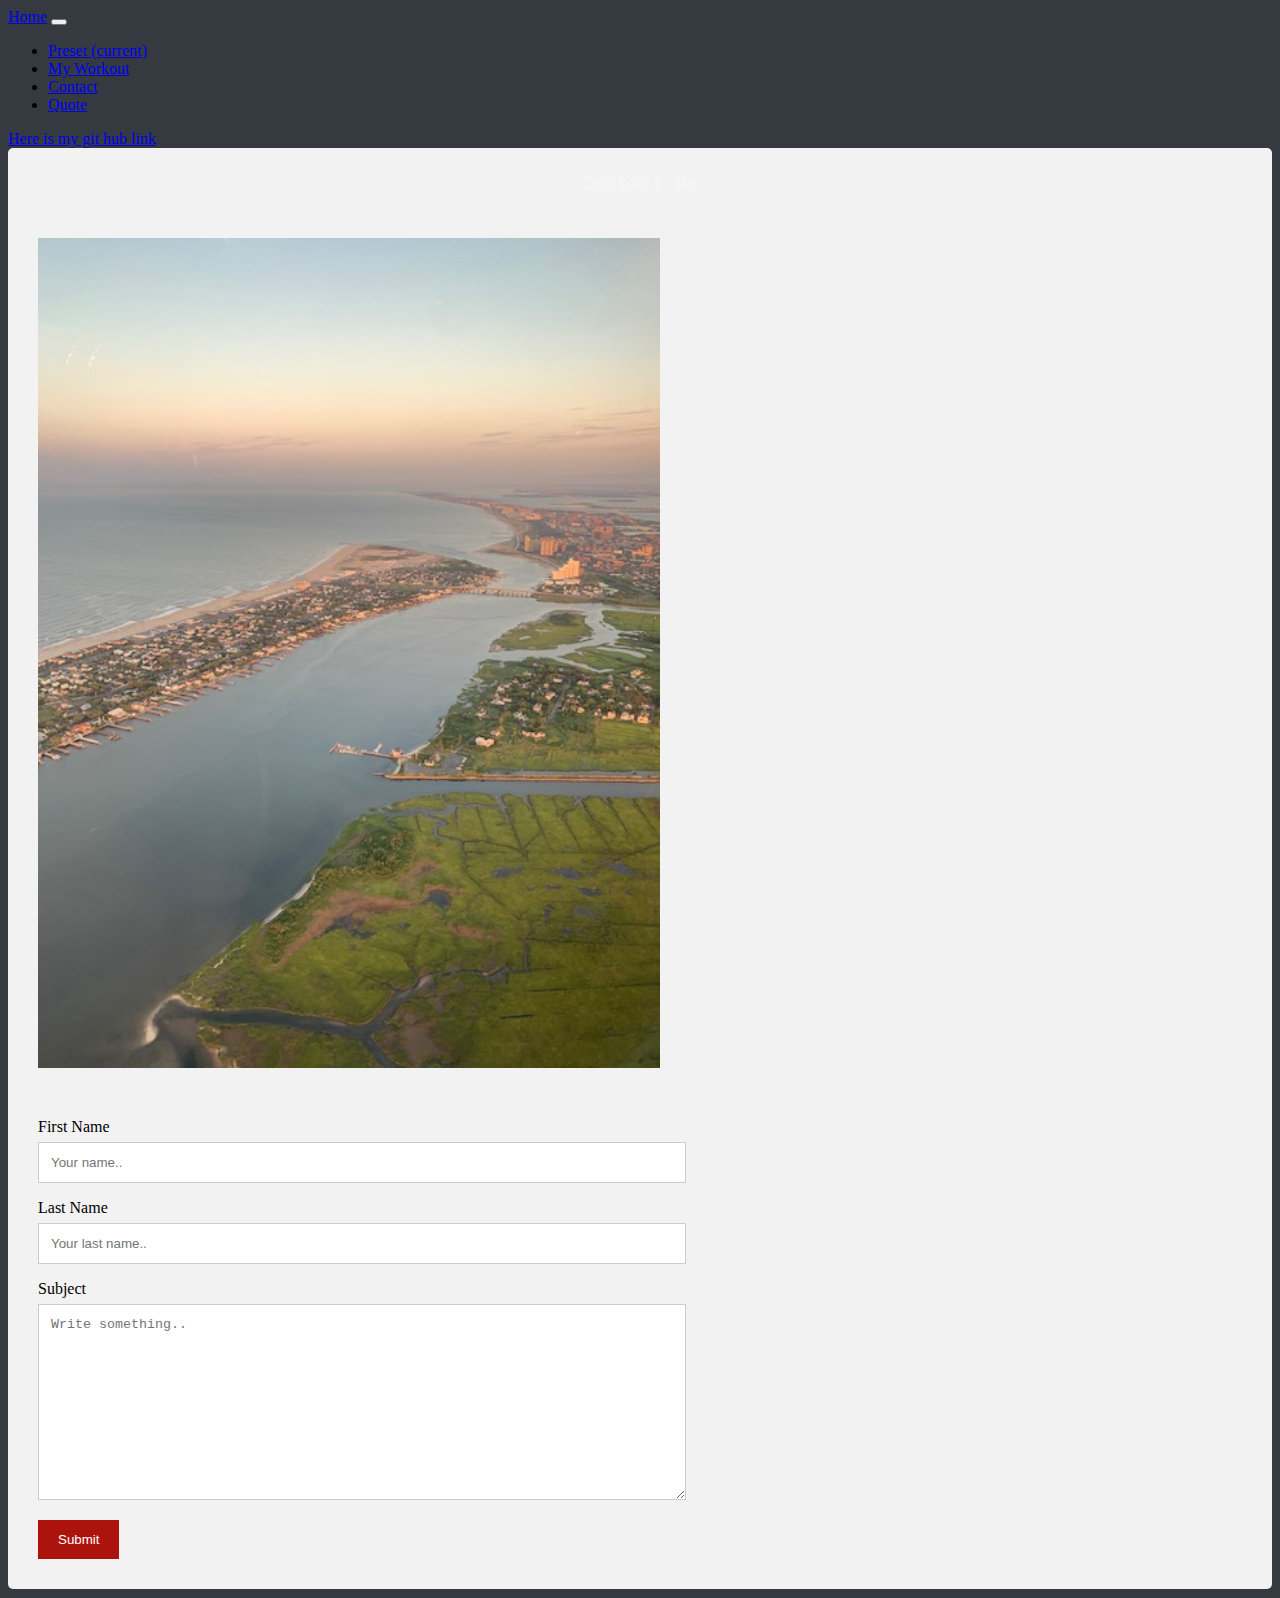
<file: www/about.html>
<!DOCTYPE html>
<html>
   <head>
    <title>Contact</title>
    <link rel="stylesheet" href="https://stackpath.bootstrapcdn.com/bootstrap/4.1.3/css/bootstrap.min.css" integrity="sha384-MCw98/SFnGE8fJT3GXwEOngsV7Zt27NXFoaoApmYm81iuXoPkFOJwJ8ERdknLPMO" crossorigin="anonymous">
    <meta name="viewport" content="width=device-width, initial-scale=1.0">
    <link rel="stylesheet" href="styles.css" />
</head>
<body class="about">
 <!-- nav bar start -->
    <nav class="navbar navbar-expand-lg navbar-dark bg-dark">
        <a class="navbar-brand" href="index.html">Home</a>
        <button class="navbar-toggler" type="button" data-toggle="collapse" data-target="#navbarNav" aria-controls="navbarNav" aria-expanded="false" aria-label="Toggle navigation">
          <span class="navbar-toggler-icon"></span>
        </button>
        <div class="collapse navbar-collapse" id="navbarNav">
          <ul class="navbar-nav">
            <li class="nav-item">
              <a class="nav-link" href="preset.html">Preset <span class="sr-only">(current)</span></a>
            </li>
            <li class="nav-item">
              <a class="nav-link" href="workout.html">My Workout</a>
            </li>
            <li class="nav-item">
              <a class="nav-link" href="about.html">Contact</a>
            </li>
            <li class="nav-item">
              <a class="nav-link" href="quotes.html">Quote</a>
            </li>
          </ul>
        </div>
      </nav>
    <div>
    </div>
    <script src="https://code.jquery.com/jquery-3.3.1.slim.min.js" integrity="sha384-q8i/X+965DzO0rT7abK41JStQIAqVgRVzpbzo5smXKp4YfRvH+8abtTE1Pi6jizo" crossorigin="anonymous"></script>
    <script src="https://cdnjs.cloudflare.com/ajax/libs/popper.js/1.14.3/umd/popper.min.js" integrity="sha384-ZMP7rVo3mIykV+2+9J3UJ46jBk0WLaUAdn689aCwoqbBJiSnjAK/l8WvCWPIPm49" crossorigin="anonymous"></script>
    <script src="https://stackpath.bootstrapcdn.com/bootstrap/4.1.3/js/bootstrap.min.js" integrity="sha384-ChfqqxuZUCnJSK3+MXmPNIyE6ZbWh2IMqE241rYiqJxyMiZ6OW/JmZQ5stwEULTy" crossorigin="anonymous"></script>
     <!-- nav bar end -->

        <!-- footer -->
       <footer class="bg-light text-center text-lg-start fixed-bottom">
        <div class="text-center p-3" style="background-color: #343a40;">
          <a class="text-light" href="https://github.com/reinajones111/fitness">Here is my git hub link</a>
        </div>
      </footer>
      <!-- footer end -->
            </div>
            </div>
          </div>
        </div>
      </div>
    </div>
  </section>
<!-- end about-->
<div class="container">
  <div style="text-align:center">
    <h2>Contact Us</h2>
    <p></p>
  </div>
  <div class="row">
    <div class="column">
      <img src="beach.jpg" style="width:100%">
    </div>
    <div class="column">
      <form action="/action_page.php">
        <label for="fname">First Name</label>
        <input type="text" id="fname" name="firstname" placeholder="Your name..">
        <label for="lname">Last Name</label>
        <input type="text" id="lname" name="lastname" placeholder="Your last name..">
        <label for="subject">Subject</label>
        <textarea id="subject" name="subject" placeholder="Write something.." style="height:170px"></textarea>
        <input type="submit" value="Submit">
      </form>
    </div>
  </div>
</div>
</body>
</html>
</file>
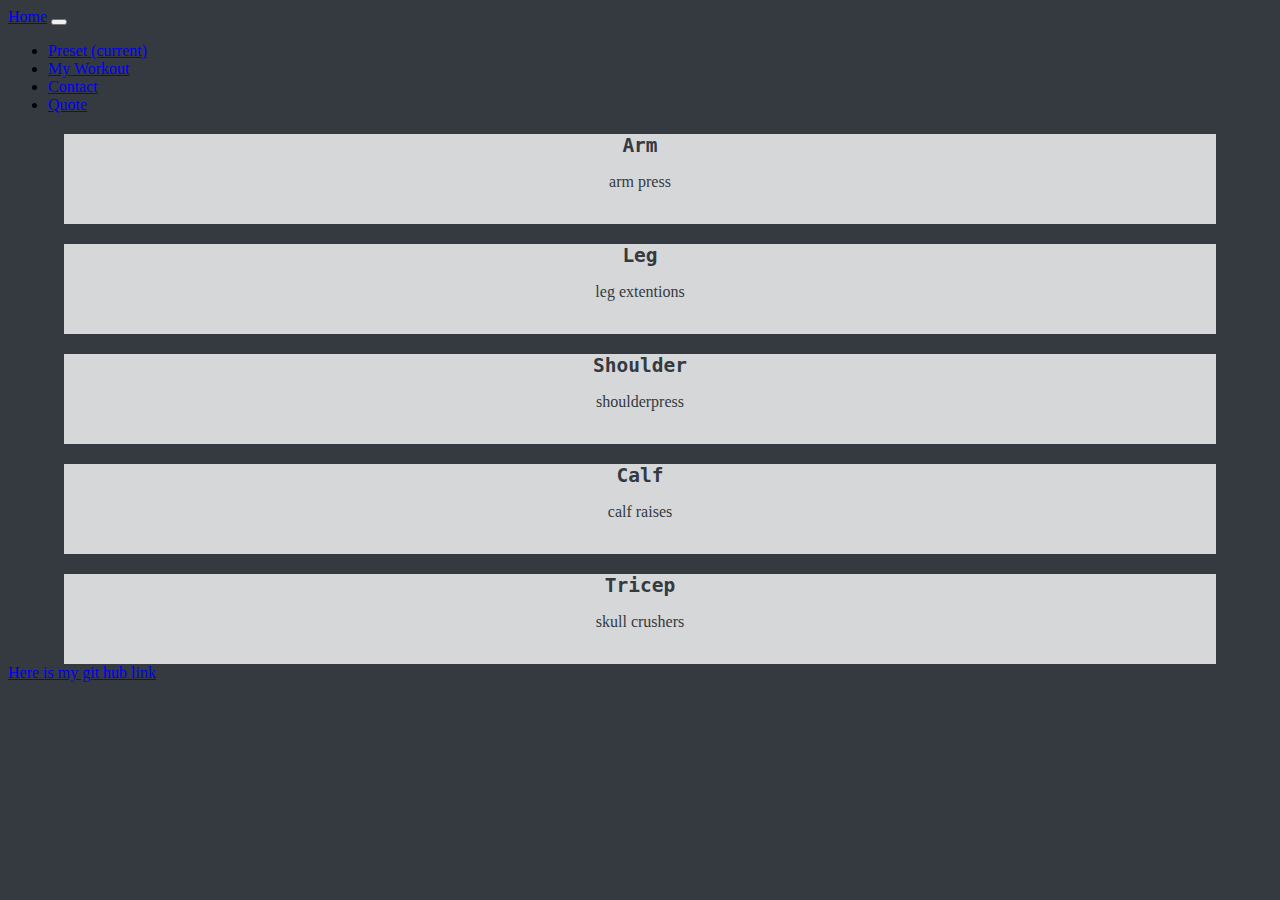
<file: www/preset.html>
<!DOCTYPE html>
<html>
   <head>
    <title>Preset</title>
    <link rel="stylesheet" href="https://stackpath.bootstrapcdn.com/bootstrap/4.1.3/css/bootstrap.min.css" integrity="sha384-MCw98/SFnGE8fJT3GXwEOngsV7Zt27NXFoaoApmYm81iuXoPkFOJwJ8ERdknLPMO" crossorigin="anonymous">
    <meta name="viewport" content="width=device-width, initial-scale=1.0">
    <link rel="stylesheet" href="styles.css" />
</head>
<body class="preset">
 <!-- nav bar start -->
    <nav class="navbar navbar-expand-lg navbar-dark bg-dark">
        <a class="navbar-brand" href="index.html">Home</a>
        <button class="navbar-toggler" type="button" data-toggle="collapse" data-target="#navbarNav" aria-controls="navbarNav" aria-expanded="false" aria-label="Toggle navigation">
          <span class="navbar-toggler-icon"></span>
        </button>
        <div class="collapse navbar-collapse" id="navbarNav">
          <ul class="navbar-nav">
            <li class="nav-item">
              <a class="nav-link" href="preset.html">Preset <span class="sr-only">(current)</span></a>
            </li>
            <li class="nav-item">
              <a class="nav-link" href="workout.html">My Workout</a>
            </li>
            <li class="nav-item">
              <a class="nav-link" href="about.html">Contact</a>
            </li>
            <li class="nav-item">
              <a class="nav-link" href="quotes.html">Quote</a>
            </li>
          </ul>
        </div>
      </nav>
 <!-- nav bar end -->
 <div class="pre">
    <h2>Arm</h2>
        <p>arm press</p>
</div>

  <div class="pre">
    <h2>Leg</h2>
        <p>leg extentions</p>
</div>

  <div class="pre">
    <h2>Shoulder</h2>
        <p>shoulderpress</p>
</div>
<div class="pre">
<h2>Calf</h2>
<p>calf raises</p>
</div>
<div class="pre">
<h2>Tricep</h2>
<p>skull crushers</p>
</div>
    <div>
    </div>
    <script src="https://code.jquery.com/jquery-3.3.1.slim.min.js" integrity="sha384-q8i/X+965DzO0rT7abK41JStQIAqVgRVzpbzo5smXKp4YfRvH+8abtTE1Pi6jizo" crossorigin="anonymous"></script>
    <script src="https://cdnjs.cloudflare.com/ajax/libs/popper.js/1.14.3/umd/popper.min.js" integrity="sha384-ZMP7rVo3mIykV+2+9J3UJ46jBk0WLaUAdn689aCwoqbBJiSnjAK/l8WvCWPIPm49" crossorigin="anonymous"></script>
    <script src="https://stackpath.bootstrapcdn.com/bootstrap/4.1.3/js/bootstrap.min.js" integrity="sha384-ChfqqxuZUCnJSK3+MXmPNIyE6ZbWh2IMqE241rYiqJxyMiZ6OW/JmZQ5stwEULTy" crossorigin="anonymous"></script>
           <!-- footer -->
           <footer class="bg-light text-center text-lg-start fixed-bottom">
            <div class="text-center p-3" style="background-color:#343a40;">
              <a class="text-light" href="https://github.com/reinajones111/fitness">Here is my git hub link</a>
            </div>
          </footer>
          <!-- footer end -->
</body>
</html>
</file>
<file: www/styles.css>
h1, h2{
        font-family: monospace;
        color:whitesmoke;
}
body{
    background-color: #343a40;
}
.home{
    height: 100vh;
    background-image: url("work.jpg");
    background-repeat: no-repeat;
    background-size: cover;
}
.overlay{
        width: 100vw;
        height: 100vh;
        margin-top: 0;
        background-image: linear-gradient(rgba(134, 134, 134, 0.493), #343a40);
        background-size: cover;
        position: absolute;
}
.word{
    position: relative;
    display: flex;
    margin: 10px auto;
    padding-right: auto;
    padding-left: auto;
    justify-content: center;
    margin-top: 200px;
    
    /*margin-right: 40vw;*/
}
/* start button */ div#start{
    position: relative;
    font-size: 16px;
    font-size: 30px;
    font-weight: lightest;
    text-align: center;
    margin: 10vh auto;
   /* margin-right: auto; */
    width: 300px;
    padding: 10px;
    background-color: #f36957; 
}
    
      .pre{
        justify-content: center;
        width: 90vw;
        height: 90px;
        margin-top: 20px;
        margin-left: auto;
        margin-right: auto;
        background-color:rgba(255, 255, 255, 0.801); 
        color:#343a40 !important;
        text-align: center;
    }
    .pre h2{
        color:#343a40 !important;
    }

      
      /* Style inputs */
      input[type=text], select, textarea {
        width: 100%;
        padding: 12px;
        border: 1px solid #ccc;
        margin-top: 6px;
        margin-bottom: 16px;
        resize: vertical;
      }
      
      input[type=submit] {
        background-color: #ad130d;
        color: white;
        padding: 12px 20px;
        border: none;
        cursor: pointer;
      }
      
      input[type=submit]:hover {
        background-color: #ca210b;
      }
      
      /* Style the container/contact section */
      .container {
        border-radius: 5px;
        background-color: #f2f2f2;
        padding: 10px;
      }
      
      /* Create two columns that float next to eachother */
      .column {
        float: left;
        width: 50%;
        margin-top: 6px;
        padding: 20px;
      }
      
      /* Clear floats after the columns */
      .row:after {
        content: "";
        display: table;
        clear: both;
      }
      
      /* Responsive layout - when the screen is less than 600px wide, make the two columns stack on top of each other instead of next to each other */
      @media screen and (max-width: 600px) {
        .column, input[type=submit] {
          width: 100%;
          margin-top: 0;
        }
      }

      #quote{
        font-size: 40px !important;
        text-align: center;
       color: #f2f2f2 !important;
      }

      #kanye{
        font-size: 50px !important;
        text-align: center;
      }

      #box{
        display: flex;
        justify-content: center;
        margin-right: auto;
        margin-left: auto;
      }
</file>
